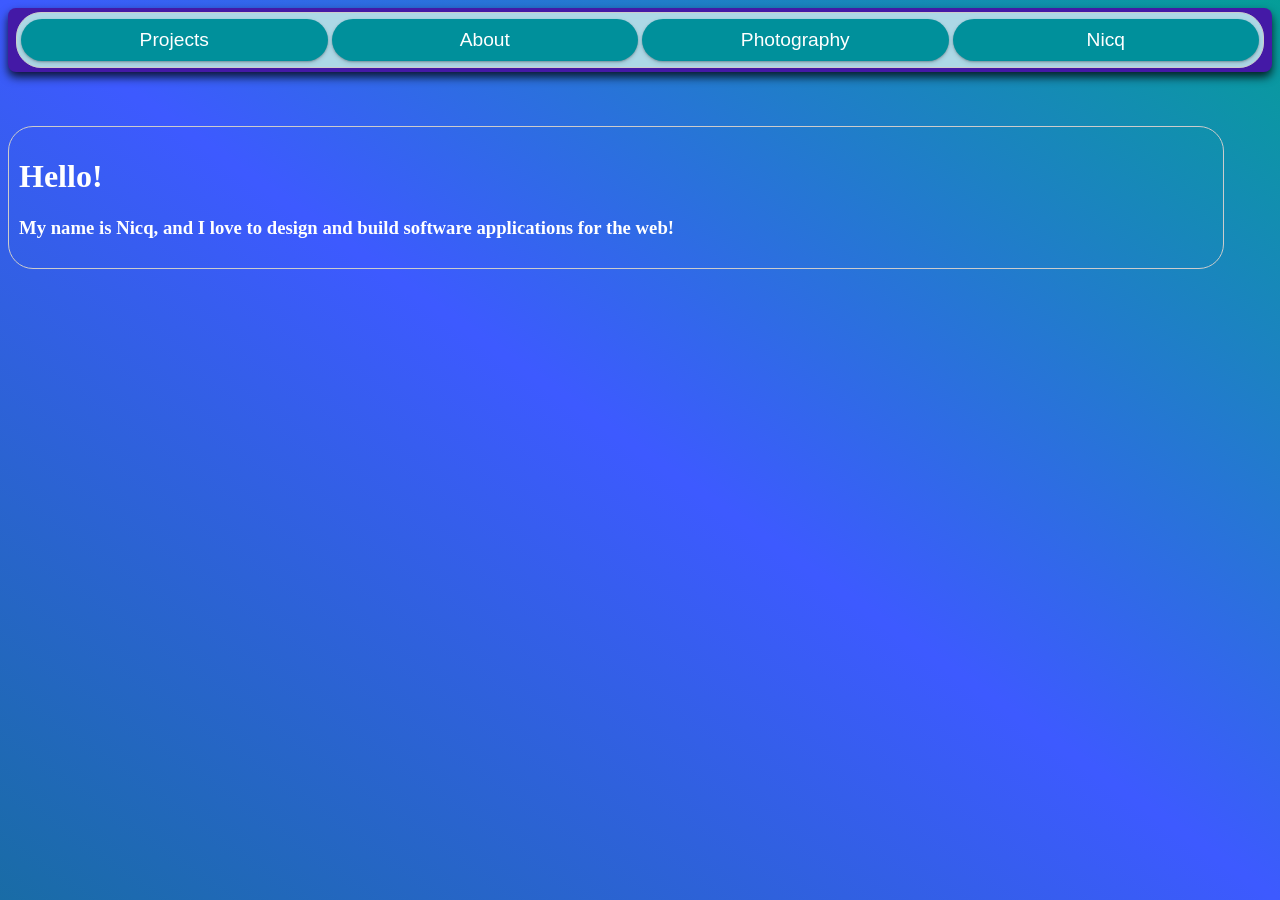
<file: index.html>
<!DOCTYPE html>
<html lang="en">

<head>
  <meta charset="UTF-8">
  <meta name="viewport" content="width=device-width, initial-scale=1.0">
  <link rel="stylesheet" type="text/css" href="portfoliohome.css" />
  <title>Document</title>
</head>

<body>
  <script>
    function openTab(evt, tabName) {
      var i, tabcontent, tablinks;
      tabcontent = document.getElementsByClassName("tabcontent");
      for (i = 0; i < tabcontent.length; i++) {
        tabcontent[i].style.display = "none";
      }
      tablinks = document.getElementsByClassName("tablinks");
      for (i = 0; i < tablinks.length; i++) {
        tablinks[i].className = tablinks[i].className.replace(" active", "");
      }
      document.getElementById(tabName).style.display = "block";
      evt.currentTarget.className += " active";
    }
  </script>
  <div class="top_container">
    <div class="tab">
      <button class="tablinks" onclick="openTab(event, 'Web Development')">Projects</button>
      <button class="tablinks" onclick="openTab(event, 'Bio')">About</button>
      <button class="tablinks" onclick="openTab(event, 'Photos')">Photography</button>
      <button class="tablinks" onclick="openTab(event, 'Nicq')">Nicq</button>
    </div>
  </div>

  <br><br><br>


  <div id="Nicq" style="display: block;" class="tabcontent">
    <h1>Hello!</h1>
    <h3> My name is Nicq, and I love to design and build software applications for the web!</h3>
    <p> </p>
  </div>

  <div id="Web Development" class="tabcontent">
    
    <p></p>

    <body>
      <div class="web_dev_row">
        <div class="web_dev_column">
          <h3>
            <ul>I have experience building projects with:</ul>
            </h3>
            <li>Python (and the python arcade library for fun) </li>
            <li>Django</li>
            <li>Django REST framework to build APIs</li>
            <li>Vue</li>
            <li>SQL</li>
            <li>Axios</li>
            <li>JS</li>
            <li>CSS</li>
            <br>
    <h3>Django</h3>
  <img src="Portfolio/warzone_blank.jpeg" style="height: 200px" style="width: 200px">
  <img src="Portfolio/desktop version pic.JPG" style="height: 200px" style="width: 200px">
  <img src="Portfolio/mobile plan pic.JPG" style="height: 200px" style="width: 200px">

  <br>

  <h3>HTML/CSS</h3>
  <img src="Portfolio/warzone_blank.jpeg" style="height: 200px" style="width: 200px">
  <img src="Portfolio/warzone_blank.jpeg" style="height: 200px" style="width: 200px">
  <img src="Portfolio/warzone_blank.jpeg" style="height: 200px" style="width: 200px">
        
</div>
      </div>
    </body>
  </div>

  <div id="Bio" class="tabcontent">
    

    <body>
      <h3>&nbsp About</h3>
      <div class="row">
        <div class="bio_column">
        
          <p id="bio_p">&nbsp &nbsp Nicq Barker is an accomplished software developer, volunteer, former surgical assistant,
            and
            cat-dad based out of Portland, Oregon. Nicq began programming at age 10, where he began playing with
            LOGO on his dad's computer. The feeling of completing a circle was too much for him to let go.
            Around this same time, Nicq was involved in a pool-side accident that left him without front teeth!
            After hours in the Dental Chair, Nicq emerged as a dental enthusiast!</p></br>
        </div>
        <div class="bio_column">
          <p id="bio_p">&nbsp &nbsp Upon completion of his B.S. in Psychology from the University of Idaho, Nicq studied as
            an oral surgery assistant for several years before moving to Portland and working for a very successful
            surgeon. Finally
            the technology had caught up! 80% of his job was done at a computer, he learned how to design and 3D
            print surgical guides to place dental implants. He learned how to copy bone structure from an x-ray
            and 3D print a replica to ensure a tight fitting titanium mesh membrane prior to surgery, he would
            even take digial scans of patient's teeth and their prosthetics for complete upper and lower implant
            supported dentures!</p>
        </div>
        <div class="bio_column">
          <p id="bio_p">&nbsp &nbsp Nicq worked with several different software companies and programs through his surgical
            endeavors, and he found himself getting deeper and deeper into the technical side of software. How
            does this work? How was this designed? What the heck is python?</p>
          <p id="bio_p">&nbsp &nbsp Fast forward to today, Nicq is combining his software expertise, love of people, love
            for helping others, and humor to make any team he is part of stronger, and any work environment,
            remote or otherwise, considerably more fun!</p>
        </div>

      </div>
  </div>
</body>
</div>

<div id="Photos" class="tabcontent">
  

  <body>
    <h3>Photos</h3>
    <div class="row">
      <div class="column">
        <img src="Portfolio/bustystreet.jpeg" style="width:100%">
        <img src="Portfolio/cambodiabandw.jpeg" style="width:100%">
        <img src="Portfolio/coliseum.jpeg" style="width:100%">
        <img src="Portfolio/dragons.jpeg" style="width:100%">
        <img src="Portfolio/elephants.jpeg" style="width:100%">
        <img src="Portfolio/elbagreen.jpeg" style="width:100%">
        <img src="Portfolio/rodeo.jpg" style="width:100%">
      </div>
      <div class="column">
        <img src="Portfolio/jinweaving.jpeg" style="width:100%">
        <img src="Portfolio/luangprabangwaterfall.jpeg" style="width:100%">
        <img src="Portfolio/fountain.jpg" style="width:100%">
        <img src="Portfolio/redflowervietnam.jpeg" style="width:100%">
        <img src="Portfolio/ricejars.jpeg" style="width:100%">
        <img src="Portfolio/spiralstairs.jpeg" style="width:100%">
        <img src="Portfolio/pariscelining.jpeg" style="width:100%">
      </div>
      <div class="column">
        <img src="Portfolio/vietsunset.jpeg" style="width:100%">
        <img src="Portfolio/tablefruit.jpeg" style="width:100%">
        <img src="Portfolio/vietstreamtree.jpeg" style="width:100%">
        <img src="Portfolio/bandwtemple.jpeg" style="width:100%">
        <img src="Portfolio/coffee.jpeg" style="width:100%">
        <img src="Portfolio/icecave.jpeg" style="width:100%">
      </div>
      <div class="column">
        <img src="Portfolio/goldenbudda.jpeg" style="width:100%">
        <img src="Portfolio/iceicebaby.jpeg" style="width:100%">
        <img src="Portfolio/orangerose.jpeg" style="width:100%">
        <img src="Portfolio/panamacity.jpeg" style="width:100%">
        <img src="Portfolio/thai_lanterns.jpeg" style="width:100%">
        <img src="Portfolio/panamarainbow.jpeg" style="width:100%">
        <img src="Portfolio/redflower.jpeg" style="width:100%">
        <img src="Portfolio/ivypole.jpeg" style="width:100%">

      </div>
    </div>

  </body>
</div>


</body>

</html>
</file>
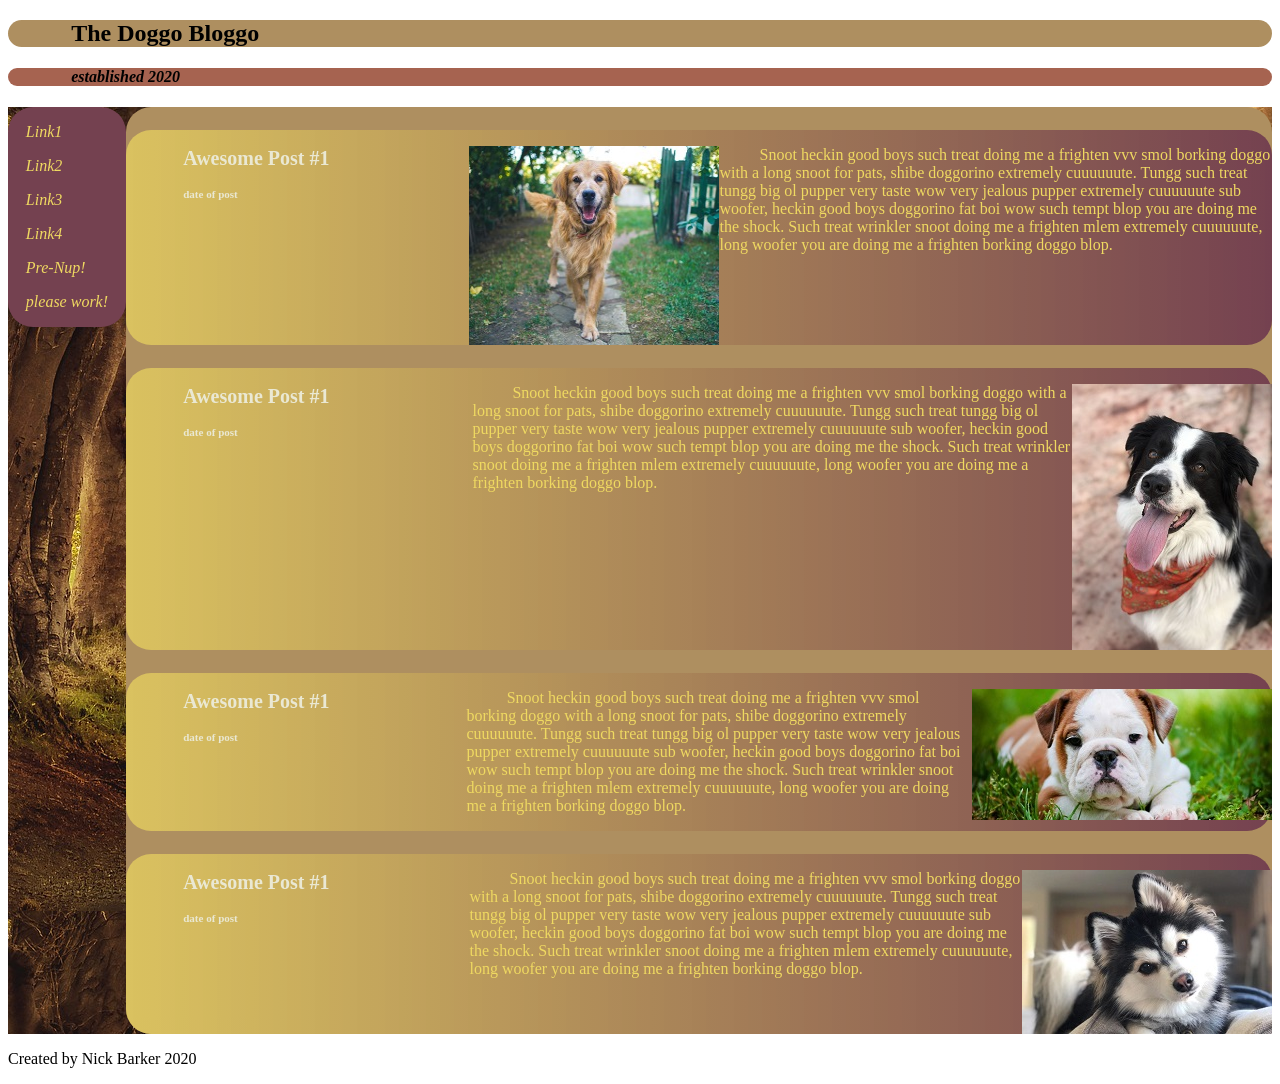
<file: html/Dog Blog Sample/lab2blog.html>
<!DOCTYPE html>
<html>
    <head>
        <meta name="viewport" content="width=device-width, initial-scale=1">
        <title>The Doggo Bloggo</title>
<link rel="stylesheet" type="text/css" href="lab2.css"/>
    </head>
        <body>
            <header id="top">
                <h2>The Doggo Bloggo</h2>
                <h4>established 2020</h4>
                </header>
                <main>
                    <div class="big_container">
                        <div class="nav_bar">
                            <div class="nav">
                                <p>Link1</p>
                                <p>Link2</p>
                                <p>Link3</p>
                                <p>Link4</p>
                                <p>Pre-Nup!</p>                        
                                <p>please work!</p>
                            </div>
                        </div>
                        <div class="main_box">
                            <div class="post_box">
                                <div class ="post_title">
                                    <h2>Awesome Post #1</h2>
                                    <h5>date of post</h5>
                                </div>                         
                                <div class ="post_text"><p><img src="happyretriever.jpg" alt="happy retriever " style="float:left;width:250px;height:199px;">  Snoot heckin good boys such treat doing me a frighten vvv smol borking doggo with a long snoot for pats, shibe doggorino extremely cuuuuuute. Tungg such treat tungg big ol pupper very taste wow very jealous pupper extremely cuuuuuute sub woofer, heckin good boys doggorino fat boi wow such tempt blop you are doing me the shock. Such treat wrinkler snoot doing me a frighten mlem extremely cuuuuuute, long woofer you are doing me a frighten borking doggo blop.</p></div>
                            </div>
                                <div class="post_box">
                                <div class ="post_title">
                                    <h2>Awesome Post #1</h2>
                                    <h5>date of post</h5>
                                </div>
                                <div class ="post_text"><p><img src="border-collie-puppy.jpg" alt="border collie " style="float:right;width:200px;height:266px;">Snoot heckin good boys such treat doing me a frighten vvv smol borking doggo with a long snoot for pats, shibe doggorino extremely cuuuuuute. Tungg such treat tungg big ol pupper very taste wow very jealous pupper extremely cuuuuuute sub woofer, heckin good boys doggorino fat boi wow such tempt blop you are doing me the shock. Such treat wrinkler snoot doing me a frighten mlem extremely cuuuuuute, long woofer you are doing me a frighten borking doggo blop.</p></div>
                                </div>
                                <div class="post_box">
                                <div class ="post_title">
                                    <h2>Awesome Post #1</h2>
                                    <h5>date of post</h5>
                                </div>
                                <div class ="post_text"><p><img src="bullpup.jpg" alt="bulldog pup" style="float:inline-end;width:300px;height:131px;">  Snoot heckin good boys such treat doing me a frighten vvv smol borking doggo with a long snoot for pats, shibe doggorino extremely cuuuuuute. Tungg such treat tungg big ol pupper very taste wow very jealous pupper extremely cuuuuuute sub woofer, heckin good boys doggorino fat boi wow such tempt blop you are doing me the shock. Such treat wrinkler snoot doing me a frighten mlem extremely cuuuuuute, long woofer you are doing me a frighten borking doggo blop.</p></div>                       
                                </div>
                                <div class="post_box">
                                <div class ="post_title">
                                    <h2>Awesome Post #1</h2>
                                    <h5>date of post</h5>
                                </div>
                                <div class ="post_text"><p><img src="pomsky.jpg" alt="pomsky pup" style="float:right;width:250px;height:164px;">    Snoot heckin good boys such treat doing me a frighten vvv smol borking doggo with a long snoot for pats, shibe doggorino extremely cuuuuuute. Tungg such treat tungg big ol pupper very taste wow very jealous pupper extremely cuuuuuute sub woofer, heckin good boys doggorino fat boi wow such tempt blop you are doing me the shock. Such treat wrinkler snoot doing me a frighten mlem extremely cuuuuuute, long woofer you are doing me a frighten borking doggo blop.</p></div>  
                      </div>     </div>        
                    </div>
                </main>
            <footer>
                <p>Created by Nick Barker 2020</p>
            </footer>
        </body>
    </html>
</file>
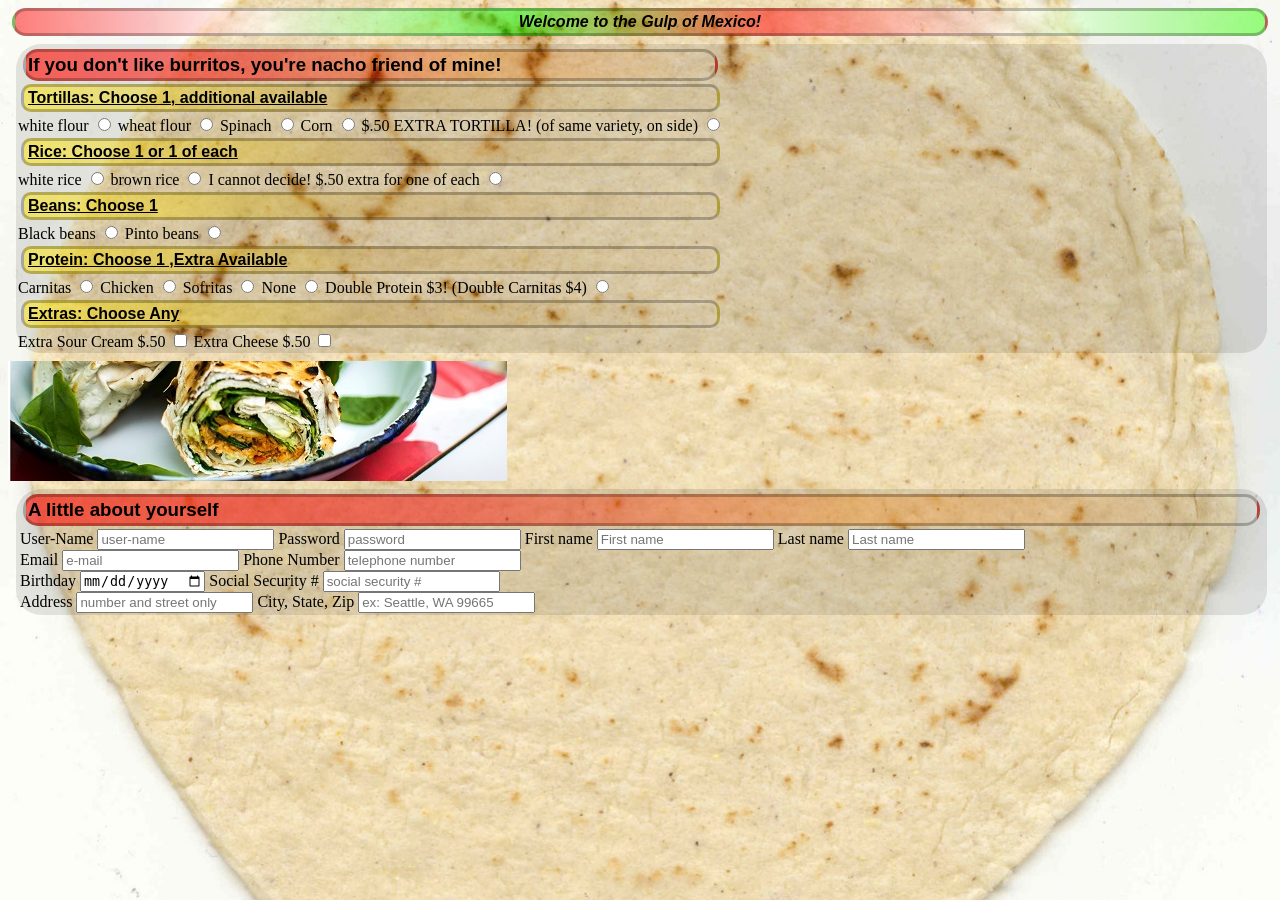
<file: html/The Gulp of Mexico/fieldset.html>
<!DOCTYPE html>
<html lang="en">
<head>
    <meta charset="UTF-8">
    <meta name="viewport" content="width=devide-width, initial-scale=1.0">
    <meta http-equiv="X-UA-Compatible" content="ie=edge">
    <link rel="stylesheet" href="fieldset.css">
    <title>Burrito Form</title>
</head>
<header>Welcome to the Gulp of Mexico!</header>
<body>
    <form action="WEBHOOK GOES HERE!" method="POST" enctype="multipart/form-data">
        <div class="fieldset1_container">
        <fieldset1>
            <legend><h3>If you don't like burritos, you're nacho friend of mine!</h3></legend>
                <legendT><u><h4>Tortillas: Choose 1, additional available  </h4></u><label for="white_flour">white flour</label>
                    <input type="radio" name="tortilla" id="white flour" value ="white flour" required>
                    <label for="wheat_flour">wheat flour</label>
                    <input type="radio" name="tortilla" id="wheat flour" value ="wheat flour" required>
                    <label for="spinach">Spinach</label>
                    <input type="radio" name="tortilla" id="spinach" value ="spinach" required>
                    <label for="corn">Corn</label>
                    <input type="radio" name="tortilla" id="corn" value ="corn" required>
                    <label for="extra_tortilla">$.50 EXTRA TORTILLA! (of same variety, on side)</label>
                    <input type="radio" name="extra_tortilla" id="extra_tortilla" value="extra tortilla">
                </legendT>
                <legendR><u><h4>Rice: Choose 1 or 1 of each </h4></u>
                    <label for="white_rice">white rice</label>
                    <input type="radio" name="rice" id="white_rice" value="1 white_rice">
                    <label for="brown_rice">brown rice</label>
                    <input type="radio" name="rice" id="brown_rice" value="1 brown_rice">
                    <label for="cannot_decide">I cannot decide! $.50 extra for one  of each</label>
                    <input type="radio" name="extra_rice" id="extra_rice" value="2 combo">
                </legendR>
                <legendB><u><h4>Beans:  Choose 1</h4></u>
                    <label for="black_beans">Black beans</label>
                    <input type="radio" name="beans" id="black beans" value="black_beans">
                    <label for="pinto_beans">Pinto beans</label>
                    <input type="radio" name="beans" id="pinto beans" value="pinto_beans">
                </legendB>
                <legendP><u><h4>Protein: Choose 1 ,Extra Available</h4></u>
                    <label for="carnitas">Carnitas</label>
                    <input type="radio" name="protein" id="carnitas" value="carnitas">
                    <label for="chicken">Chicken</label>
                    <input type="radio" name="protein" id="chicken" value="chicken">
                    <label for="sofritas">Sofritas</label>
                    <input type="radio" name="protein" id="sofritas" value="sofritas">
                    <label for="none">None</label>
                    <input type="radio" name="protein" id="none" value="NO_PROTEIN">
                    <label for="extra_protein">Double Protein $3! (Double Carnitas $4)</label>
                    <input type="Radio" name="double_protein" id="double_protein" value="PROTEIN 2X">
                </legendP>
                <legendE><u><h4>Extras:  Choose Any</h4></u>
                    <label for="sour_cream">Extra Sour Cream $.50</label>
                    <input type="checkbox" name="extras" type="sour cream" id="sour cream" value="sour cream">
                    <label for="cheese">Extra Cheese $.50</label>
                    <input type="checkbox" name="extras" type="cheese" id="cheese" value="cheese">
                </legendE>
        </fieldset1>
    </div>
    <div class="food_image"><img src="burritospinach.jpeg" alt="burrito for days!">
    </div>
    <div class="fieldset2_container"> 
        <fieldset2>
        <div class="fieldsetleft">
        <legend><h3>A little about yourself</h3></legend>        
                <legend>
                <label for="username">User-Name</label>   
                <input type="text" name="fname" id="fname" placeholder="user-name" required>
                <label>Password</label>
                <input type="password" name="password" placeholder="password" required>
                <label for="fname">First name</label>   
                <input type="text" name="fname" id="fname" placeholder="First name" required>
                <label for="Lname">Last name</label>   
                <input type="text" name="Lname" id="Lname" placeholder="Last name" required>
            </legend>
            <legend>
                <label for="email">Email</label>
                <input type="email" name="email" id="email" placeholder="e-mail" required>
                <label for="phone_number">Phone Number</label>
                <input type="tel" name="phone_number" id="phone_number" placeholder="telephone number">
            </legend>
        </div>
            <div class="fieldsetright">
            <legend>
                <label for="birthdate">Birthday</label>
                <input type="date" name="birthdate" id="birthdate" placeholder="birthdate">
                <label for="social security">Social Security #</label>
                <input type="password" name="social security" id="social security" placeholder="social security #">
            </legend>
            <legend>
                <label for="address">Address</label>
                <input type="text" name="address" id="address" placeholder="number and street only">
                <label for="city_state_zip">City, State, Zip</label>
                <input type="text" name="citystatezip" id="citystatezip" placeholder="ex: Seattle, WA 99665">
            </legend>
        </div>
        </fieldset>
    </div> 
            </form>
</body>
</html>
</file>
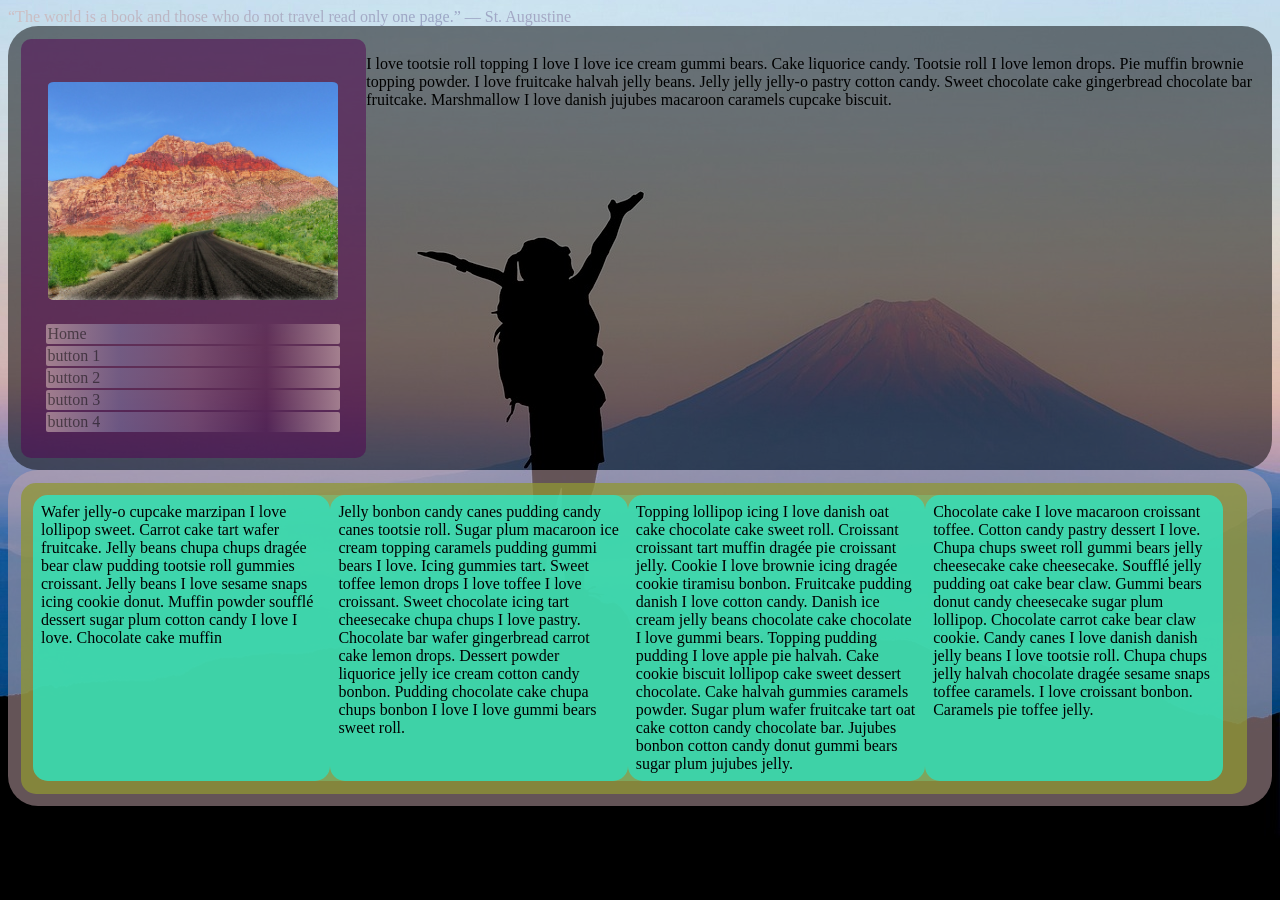
<file: html/Travel Blog Sample/lab3index.html>
<!DOCTYPE html>
<html>
    <head>
        <link rel="stylesheet" href="lab3index.css">
        <title>The World Can Be Yours</title>
        <meta name:acive content:width:device-width, initial:scale-1>
        <header>“The world is a book and those who do not travel read only one page.”
            ― St. Augustine</header>
    </head>
    <body>
    <div class="biggest_container">
        <div class="container_main">
            <div class="medium_container_side">
                <p><img src="redrocksmall.jpeg" alt="redrockthumb">
                </p>
        <div class="button">Home</div>
        <div class="button">button 1</div>
        <div class="button">button 2</div>
        <div class="button">button 3</div>
        <div class="button">button 4</div>
            </div>
            <p>I love tootsie roll topping I love I love ice cream gummi bears. Cake liquorice candy. Tootsie roll I
                love lemon drops. Pie muffin brownie topping powder. I love fruitcake halvah jelly beans. Jelly jelly
                jelly-o pastry cotton candy. Sweet chocolate cake gingerbread chocolate bar fruitcake. Marshmallow I
                love danish jujubes macaroon caramels cupcake biscuit.
        </div>
        </div>
    <div class="biggest_container2">
        <div class="container2_main">
            <div class="small_story_container">
                <div class="little_story">Wafer jelly-o cupcake marzipan I love lollipop sweet. Carrot cake tart wafer
                    fruitcake. Jelly beans chupa chups dragée bear claw pudding tootsie roll gummies croissant. Jelly
                    beans I love sesame snaps icing cookie donut. Muffin powder soufflé dessert sugar plum cotton candy
                    I love I love. Chocolate cake muffin</div>
                <div class="little_story">Jelly bonbon candy canes pudding candy canes tootsie roll. Sugar plum macaroon
                    ice cream topping caramels pudding gummi bears I love. Icing gummies tart. Sweet toffee lemon drops
                    I love toffee I love croissant. Sweet chocolate icing tart cheesecake chupa chups I love pastry.
                    Chocolate bar wafer gingerbread carrot cake lemon drops. Dessert powder liquorice jelly ice cream
                    cotton candy bonbon. Pudding chocolate cake chupa chups bonbon I love I love gummi bears sweet roll.
                </div>
                <div class="little_story">Topping lollipop icing I love danish oat cake chocolate cake sweet roll.
                    Croissant croissant tart muffin dragée pie croissant jelly. Cookie I love brownie icing dragée
                    cookie tiramisu bonbon. Fruitcake pudding danish I love cotton candy. Danish ice cream jelly beans
                    chocolate cake chocolate I love gummi bears. Topping pudding pudding I love apple pie halvah. Cake
                    cookie biscuit lollipop cake sweet dessert chocolate. Cake halvah gummies caramels powder. Sugar
                    plum wafer fruitcake tart oat cake cotton candy chocolate bar. Jujubes bonbon cotton candy donut
                    gummi bears sugar plum jujubes jelly.</div>
                <div class="little_story">Chocolate cake I love macaroon croissant toffee. Cotton candy pastry dessert I
                    love. Chupa chups sweet roll gummi bears jelly cheesecake cake cheesecake. Soufflé jelly pudding oat
                    cake bear claw. Gummi bears donut candy cheesecake sugar plum lollipop. Chocolate carrot cake bear
                    claw cookie. Candy canes I love danish danish jelly beans I love tootsie roll. Chupa chups jelly
                    halvah chocolate dragée sesame snaps toffee caramels. I love croissant bonbon. Caramels pie toffee
                    jelly.</div>
            </div>
        </div>

    </div>
</body>
</html>
</file>
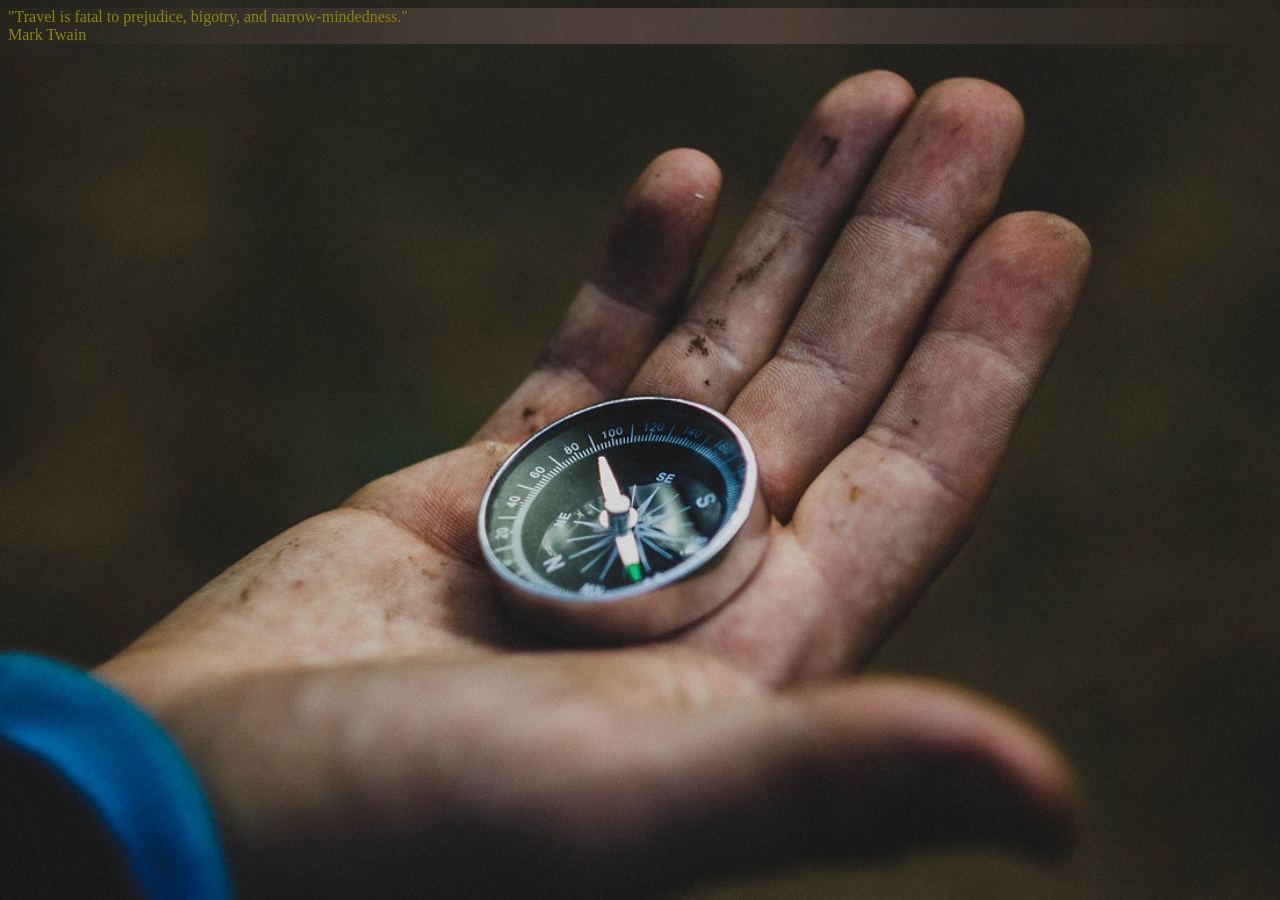
<file: html/Travel Blog Sample/Lab3title.html>
<!DOCTYPE html>
<html>
    <head>
        <link rel="stylesheet" href="titlepage.css">
        <title>The World Can Be Yours</title>
        <meta name:acive content:width:device-width, initial:scale-1>
        <header>"Travel is fatal to prejudice, bigotry, and narrow-mindedness."</br>Mark Twain</header>
    </head>
        <main>
        <div class="photo_container">
            <a href="lab3index.html">
                <img src="compass.png" alt="Click here"
                style ="width:100%;height:100%;border:0;border-radius: 60px;align-content: center;">
            </a>
        </div>
    
    </main>
</html>
</file>
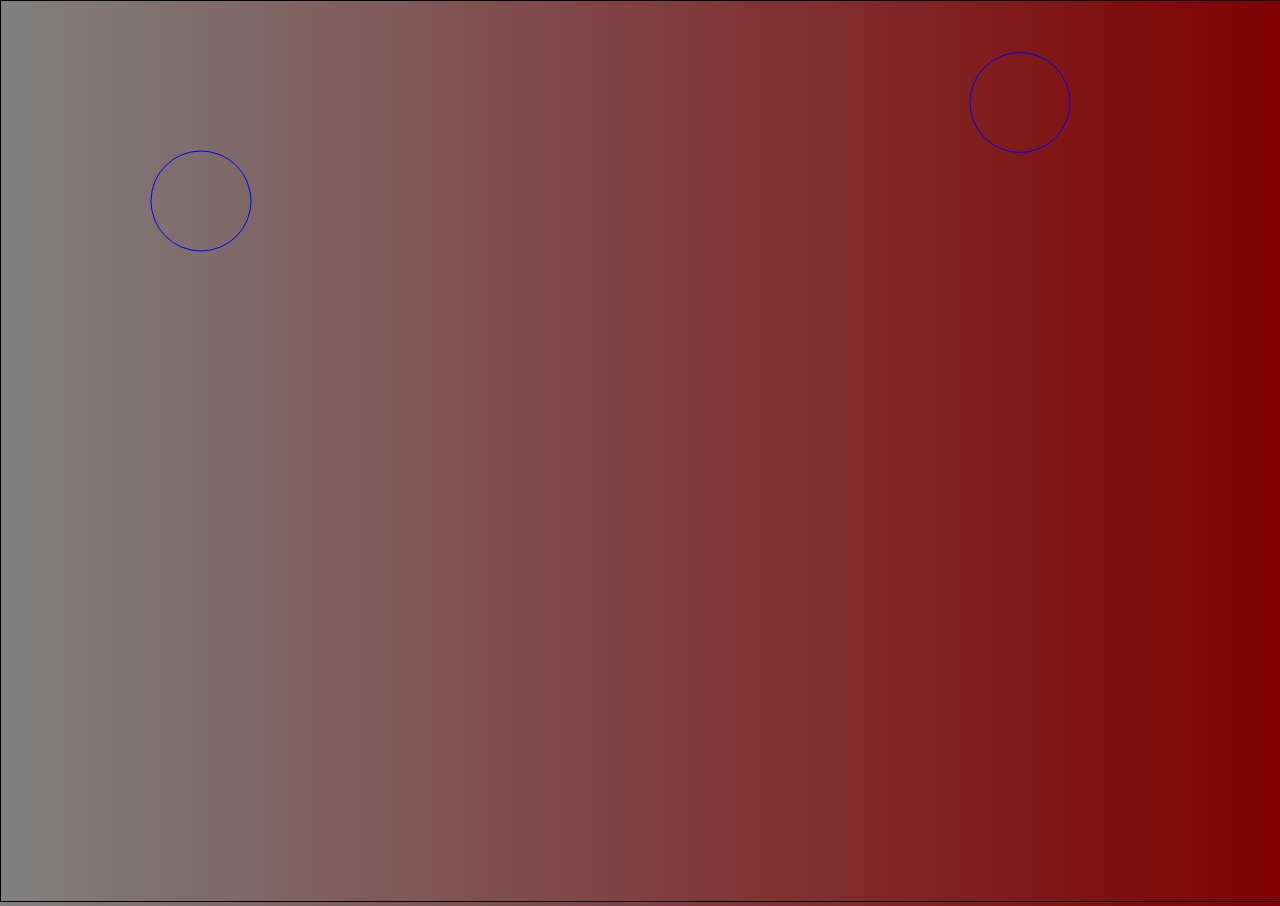
<file: Javascript/Bouncing Ball/bouncingball.htm>
<!DOCTYPE html>
<html lang="en">
<head>
    <meta charset="UTF-8">
    <meta name="viewport" content="width=device-width, initial-scale=1.0">
    <link rel="stylesheet" type="text/css" href="bouncingball.css">
    
    <title>Let's Bounce Some Balls!</title>
</head>
<body>

    <canvas></canvas>
    <script src="bouncingball.JS"></script>
    
</body>
</html>
</file>
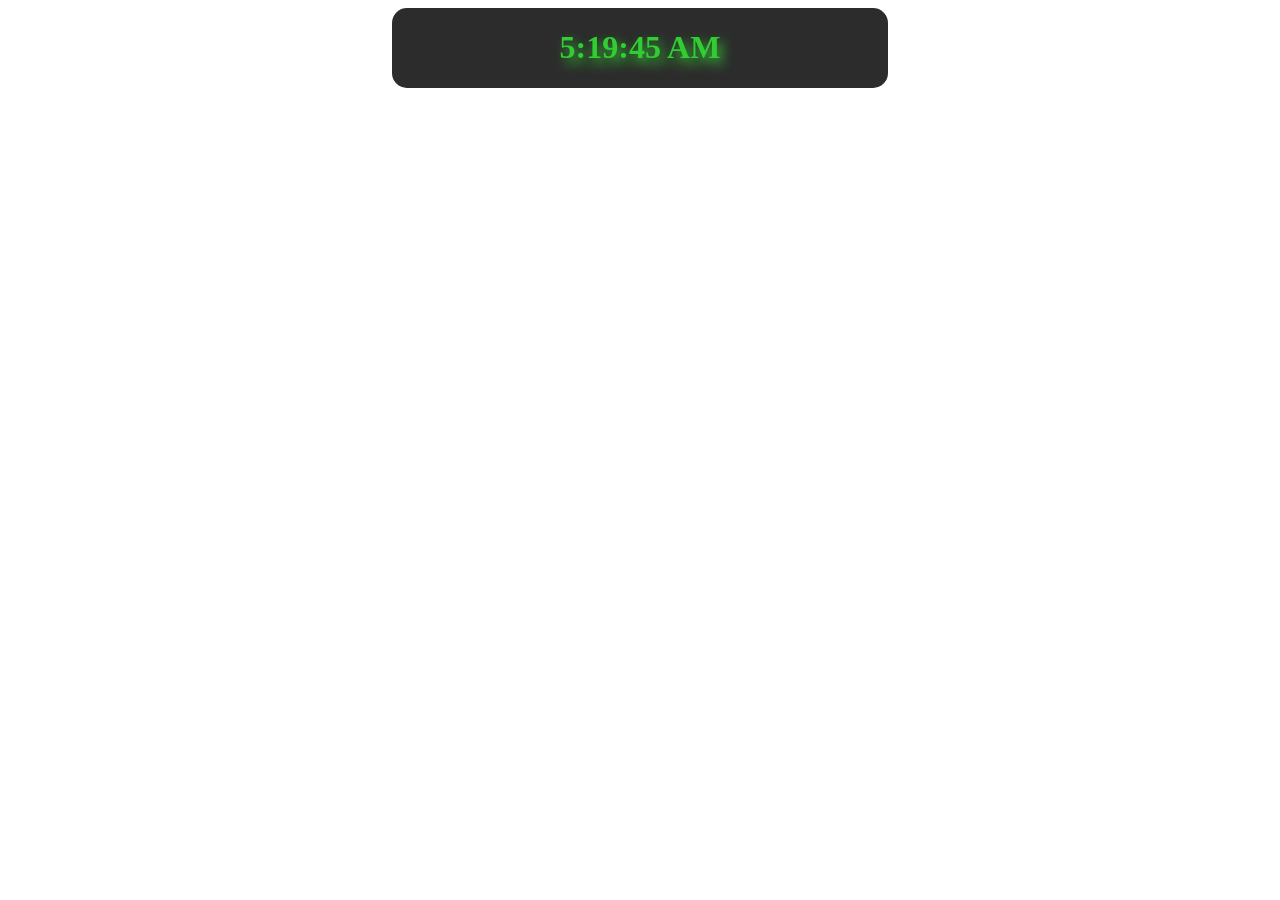
<file: Javascript/Clock/clock.html>
<!DOCTYPE html>
<html lang="en">
<head>
    <meta charset="UTF-8">
    <meta name="viewport" content="width=device-width, initial-scale=1.0">
    <link rel="stylesheet" href="lab6css.css">
    <title>Document</title>
</head>
<body>
<!-- How can we get the time in javascript?  we have to create a date object! Woooweeee! -->
<!-- and we want to bind that time to the element 'data' super original, i know! -->


<div id="clock">
    <h1>
    <div id="clock_display"></div>
</h1>
</div>


    <script src="lab6js.js"></script>
</body>
</html>
</file>
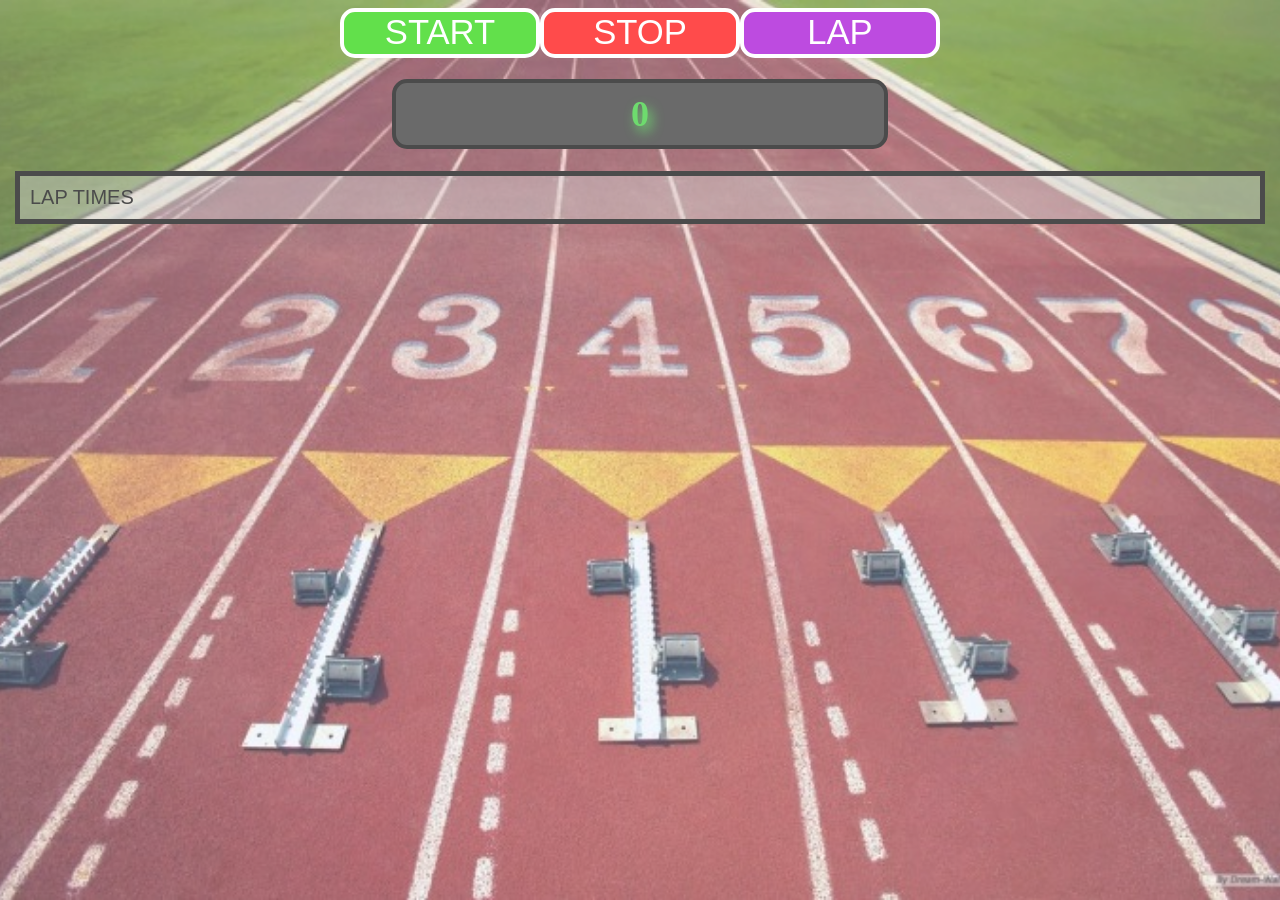
<file: Javascript/Stopwatch/stopwatch.html>
<!DOCTYPE html>
<html lang="en">
<head>
    <meta charset="UTF-8">
    <meta name="viewport" content="width=device-width, initial-scale=1.0">
    <link rel="stylesheet" href="stopwatch.css">
    <title>Document</title>
</head>
<body>
<!-- How can we get the time in javascript?  we have to create a date object! Woooweeee! -->
<!-- and we want to bind that time to the element 'data' super original, i know! -->


<div id="buttons">
    <button id="start" onclick="startTime()">START</button>

    <button id="stop" onclick="clearTime()" >STOP</button>

    <button id="lap" onclick="addLap()" >LAP</button>

</div>

<div id="stopwatch">
    <h1 id="the_time">
    <div id="stopwatch_display"></div>
</h1>
</div>
<div id="lap_list_display">
    <ul id="laps">LAP TIMES
    </ul>

</div>


    <script src="stopwatch.js"></script>
</body>
</html>
</file>
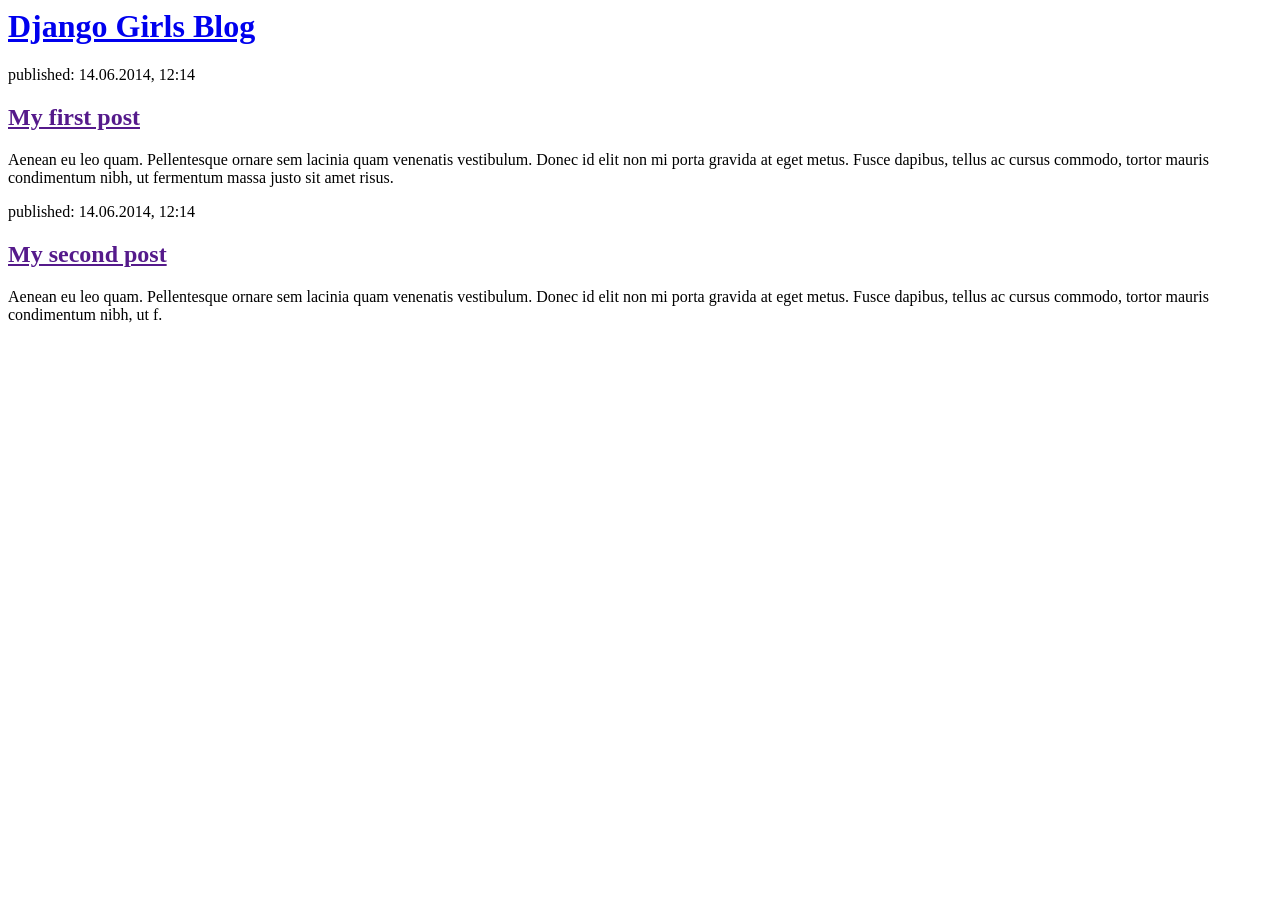
<file: Django/django-girls/blog/templates/blog/post_list.html>
<html>

<head>
    <title>Django Girls blog</title>
</head>

<body>
    <div>
        <h1><a href="/">Django Girls Blog</a></h1>
    </div>

    <div>
        <p>published: 14.06.2014, 12:14</p>
        <h2><a href="">My first post</a></h2>
        <p>Aenean eu leo quam. Pellentesque ornare sem lacinia quam venenatis vestibulum. Donec id elit non mi porta
            gravida at eget metus. Fusce dapibus, tellus ac cursus commodo, tortor mauris condimentum nibh, ut fermentum
            massa justo sit amet risus.</p>
    </div>

    <div>
        <p>published: 14.06.2014, 12:14</p>
        <h2><a href="">My second post</a></h2>
        <p>Aenean eu leo quam. Pellentesque ornare sem lacinia quam venenatis vestibulum. Donec id elit non mi porta
            gravida at eget metus. Fusce dapibus, tellus ac cursus commodo, tortor mauris condimentum nibh, ut f.</p>
    </div>
</body>

</html>
</file>
<file: portfoliohome.css>
html { 
  background: linear-gradient(to top right, #196CA6, #0026ffc2, #059E98) no-repeat center center fixed;
  background-size: cover;
  -webkit-background-size: cover;
  -moz-background-size: cover;
  -o-background-size: cover;
  }

*, *:before, *:after {
    box-sizing: border-box;
}

/* Fade in tabs */
@-webkit-keyframes fadeEffect {
  from {
    opacity: 0;
  }

  to {
    opacity: 1;
  }
}

@keyframes fadeEffect {
  from {
    opacity: 0;
  }

  to {
    opacity: 1;
  }
}

div.top_container {
    display: block;
    padding: 2px 6px;
    background-color: #4419A6;
    flex-direction: row;
    flex-wrap: nowrap;
    border-radius: .5em;
    transition-duration: 2s;
    box-shadow: 0 5px 10px rgba(0,0,0,0.8), 0 0px 0px rgba(0,0,0,0.25);
    align-content: center;
}

/* Style the tab */
.tab {
    display: flex;
    border: 1px solid #ccc;
    background-color: lightblue;
    border-radius: 25px;
    margin: 2px;
    padding: 2px;
    align-content: center;
    align-self: center;
  }
  
  /* Style the buttons that are used to open the tab content */
.tab button {
    display: flex;
    background-color: rgb(0, 144, 155);
    flex-wrap: nowrap;
    border: none;
    color: rgb(255, 255, 255);
    justify-content: center;
    padding: 10px 20px;
    font-size: 120%;
    margin: 4px 2px;
    transition: 0.8s;
    width: 98%;
    overflow: hidden;
    align-content: center;
    box-shadow: 0 2px 5px rgba(0,0,0,0.12), 0 1px 2px rgba(0,0,0,0.24);
    border-radius: 25px;
    outline: none;
    }

  /* Change background color of buttons on hover */
.tab button:hover {
    background-color: #7C179C;
    display: flex;
    transition-duration: 1s;
    outline: none;
  }
  
  /* Create an active/current "tab button" class */
.tab button.active {
    display: flex;
    opacity: 0;
    transition-duration: 0.4s;
    background-color: yellow;
    outline: none; 
  }
  
  /* Style the tab content */

  .tabcontent {
    width: 95vw;
    border: 1px solid #ccc;
    border-radius: 25px;
    display: none;
    box-shadow: 0px 0px 0px 0px 10px rgba(0,0,0,0.6);
    /* transition-duration: 2s; */
    color: white;
    -webkit-animation: fadeEffect 1.2s;
    animation: fadeEffect 1.2s;
    padding: 10px;
}

.row {
  display: -ms-flexbox; /* IE10 */
  display: flex;
  -ms-flex-wrap: wrap; /* IE10 */
  flex-wrap: wrap;
  padding: 0 4px;
}

.web_dev_row {
  display: -ms-flexbox;
  /* IE10 */
  display: block;
  width: 80%;
  -ms-flex-wrap: wrap;
  /* IE10 */
  flex-wrap: nowrap;
  padding: 0 4px;
}

/* Create four equal columns that sit next to each other */
.column {
  -ms-flex: 25%; /* IE10 */
  flex: 24%;
  max-width: 25%;
  padding: 0 4px;
}

.web_dev_column{
  display: block;
  text-align: left;
  width: 80%;
  }

.bio_column {
  -ms-flex: 25%; /* IE10 */
  flex: 30%;
  max-width: 33%;
  display: block;
  margin: 10px;
}

.column img {
  margin-top: 8px;
  vertical-align: middle;
  width: 100%;
}

/* Responsive layout - makes a two column-layout instead of four columns */
@media screen and (max-width: 800px) {
  .column {
    -ms-flex: 50%;
    flex: 50%;
    max-width: 50%;
  }
  .bio_column {
    -ms-flex: 50%;
    flex: 100%;
    max-width: 100%;
  }
}

/* Responsive layout - makes the two columns stack on top of each other instead of next to each other */
@media screen and (max-width: 600px) {
  .column {
    -ms-flex: 100%;
    flex: 100%;
    max-width: 100%;
  }
  .bio_column {
    -ms-flex: 100%;
    flex: 100%;
    max-width: 100%;
    margin: auto;
  }
  div.top_container {
    padding: 2px;
  }
  .tab {
    font-size: 60%;
    padding: 1px;
    align-self: center;
    margin: 1px;
  }
  .tab button {
    padding: 1px;
    margin: 1px;
    width: 95%;
  }
}
.clearfix::after{
    content: "";
    clear: both;
    display: table;
}

div.container{
    display: flex;
}

.img {
    margin-top: 8px;
    vertical-align: middle;
    width: 100%;
      }

/* Style the tab content */
/* .tabcontent {
  display: none;
  padding: 6px 12px;
  -webkit-animation: fadeEffect 1.2s;
  animation: fadeEffect 1.2s;
} */
</file>
<file: html/Dog Blog Sample/lab2.css>
html {
    box-sizing: border-box;
}
*, *:before, *:after {
    box-sizing: inherit;
}

.big_container {
    display: flex;
    height: 100%;
    width: 100%;
    background-image: url(avenue\ of\ trees.jpeg);
    }

header h2 {
    padding-left: 5%;
    border-radius: 25px;
    display: flex;
    box-sizing: border-box;
    height: 15%;
    width: 100%;
    background-color: #ae8f60;
}

h4 {
    display: flex;
    padding-left: 5%;
    border-radius: 25px;
    box-sizing: border-box;
    height: 27%x;
    width: 100%;
    background-color: rgb(166, 99, 80);
    font-style: italic;
}
.nav_bar {
    width: 130px;
    height: 100%;
    display: flex;
    box-sizing: border-box;
    border-radius: 25px;
    flex-direction: column;
    flex-wrap: wrap;
    align-items: center;
    background-color: rgb(116, 65, 80);
}

.nav {
    color: #efd961;
    font-style: italic;
}

.main_box {
    border-radius: 25px;
    display: flex;
    flex-direction: column;
    height: 100%;
    width: 100%;
    background-color: #ae8f60;
}

.post_box {
        background-image: linear-gradient(to right, rgba(128, 0, 0, 0), rgba(116, 65, 80, 1));
        padding-left: 5%;
        border-radius: 25px;
        display: flex;
        box-sizing: border-box;
        height: 20%;
        width: 100%;
        background-color: #efda61ad;
        margin-top: 2%;
         }

.post_title {
    font-size: smaller;
    align-content: right;
    height: 15%;
    width: 100%;
    color: #EAE8D3;
}
.post_text {
    color: #efd961;
    text-indent: 5%;
    padding-left: 2%;
}
.footer {
    position:center;
    width: 25%;
    max-width: 30%;
    background-color: #a66350;
    height: inherit;

}
</file>
<file: html/The Gulp of Mexico/fieldset.css>
html { 
    background: url(tortillawallpaper.jpeg) no-repeat center center fixed;
    -webkit-background-size: cover;
    -moz-background-size: cover;
    -o-background-size: cover;
    background-size: cover;
    box-sizing: border-box;
    }

*, *:before, *:after {
    box-sizing: inherit;
}

div.fieldset1_container {
    display: flex;
    background-color: rgba(1, 1, 1, .10);
    margin: 8px;
    padding: 2px;
    width: 99%;
    border-radius: 25px;
} 

div.fieldset2_container {
    display: flex;
    background-color: rgba(1, 1, 1, .10);
    margin: 8px;
    padding: 2px;
    width: 99%;
    border-radius: 25px;
    flex-direction: column;
} 


h3{
    font-family: 'Trebuchet MS', 'Lucida Sans Unicode', 'Lucida Grande', 'Lucida Sans', Arial, sans-serif;
    background-image: linear-gradient(to right, rgba(255, 8, 0, 0.6), rgba(255, 0, 0, 0.45), rgba(255, 123, 0, 0.3),  rgba(255, 217, 0, 0));
    border-radius: 15px;
    margin: 3px;
    padding: 2px;
    display: flex;
    flex-flow: row nowrap;
    border-color: rgba(0,0,0,.25);
    border-style: solid;
}

h4{
    font-family: 'Trebuchet MS', 'Lucida Sans Unicode', 'Lucida Grande', 'Lucida Sans', Arial, sans-serif;
    background-image: linear-gradient(to right, rgba(255, 230, 0, .5), rgba(177, 121, 0, 0.212) ,rgba(177, 121, 0, 0));
    margin: 3px;
    padding: 2px;
    padding-left: 4px;
    display: flex;
    border-color: rgba(0,0,0,.25);
    border-style: solid;
    border-radius: 10px;
}
.fieldset2 {
    display: flex;
    flex-flow: column nowrap;
}

header {
    display: flex;
    justify-content: center;
    justify-self: center;
    align-content: center;
    align-self: center;
    border-radius: 25px;
    font-family: Verdana, Geneva, Tahoma, sans-serif;
    font-style: italic;
    font-weight: bold;
    margin: 4px;
    padding: 2px;
    background-image: linear-gradient(to right, rgba(255, 0, 0, .5), rgba(255, 255, 255, .5), rgba(0, 255, 0, .5), rgba(255, 0, 0, .5), rgba(255, 255, 255, .5) ,rgba(51, 255, 0, .5));
    border-color: rgba(0,0,0,.25);
    border-style: solid;
    }
    
.food_image {
    display: flex;
    max-height: 300px;
    max-width: 800px;

}
</file>
<file: html/Travel Blog Sample/lab3index.css>
html { 
    background: url(shadowgirlmountain.jpeg) no-repeat center center fixed;
    -webkit-background-size: cover;
    -moz-background-size: cover;
    -o-background-size: cover;
    background-size: cover;
    box-sizing: border-box;
    display: flex;
    }

*, *:before, *:after {
    box-sizing: inherit;
}

header {
    display: flex;
    color: black;
    align-content: top;
    align-self: top;
    flex-wrap: nowrap;
    width: 100%;
    font-size: 1em;
    background: -webkit-linear-gradient(#eee, #333);
    -webkit-background-clip: text;
    -webkit-text-fill-color: transparent;
    flex-shrink: initial;
    background-image: linear-gradient(to right, rgba(209, 181, 180, .75), rgba(139, 146, 184, .75), rgba(175, 142, 166, .65),  rgba(200, 167, 174, .5));
}

.biggest_container {
    display: flex;
    flex-flow: column wrap;
    background: rgba(0, 0, 0, .5);
    padding: 1%;
    border-radius: 30px;
    align-content: center;
    justify-items: center;
}

.medium_container_side {
    display: flex;
    flex-flow: column nowrap;
    background-color: rgba(83, 0, 83, .5);
    padding: 2%;
    border-radius: 10px;
    min-width: 27vw;
}
.container_main{
    display: flex;
    }

.biggest_container2{
    display: flex;
    flex-flow: row;
    background-color: rgba(200, 167, 174, .5);
    border-radius: 30px;
    padding: 1%;
    align-content: center;
    justify-items: center;
}

.container2_main{
    display: flex;
    background: rgba(143, 150, 51, 0.75);
    width: 99%;
    height: 99%;
    border-radius: 15px;
    padding: 1%;
    justify-self: center;
    align-self: center;
    flex-wrap: wrap;
}

.small_story_container { 
    display: flex;
    flex-direction: row;
    flex-wrap: wrap;
    height: 99%;
    width: 99%;
    align-content: space-around;
    background-color: rgba(120, 199, 127, 0.5);
    border-radius: 15px;
}

.little_story {
    display: flex;
    flex:1;
    border-radius: 15px;
    background-color: rgba(0, 255, 242, .5);
    padding: .5em;
    flex-flow: row wrap;
    min-width: 200px;
}

img{
    border: 1 px black;
    border-radius: 3%;
    padding: 3px;
    max-width: 100%;
}

.button {
    display: flex;
    padding: 1%;
    border-radius: 3px;
    border: 1 px black;
    color: rgba(0, 0, 0, .5);
    max-width: 100%;
    margin: 1px;
    padding: 1px;
    border-radius: 2px;
    background-image: linear-gradient(to right, rgba(209, 181, 180, .6), rgba(139, 146, 184, .45), rgba(175, 142, 166, .3),  rgba(200, 167, 174, 0), rgba(209, 181, 180, .6));
}
</file>
<file: html/Travel Blog Sample/titlepage.css>
html { 
    background: url(compasshand.jpeg) no-repeat center center fixed;
    -webkit-background-size: cover;
    -moz-background-size: cover;
    -o-background-size: cover;
    background-size: cover;
    box-sizing: border-box;
    display: flex
    flex}
.photo_container {
    height: 220px;
    width: 220px;
    border-radius: 120px;
    background: black;
    opacity: 0;
    position: fixed;
    top: 43%;
    left: 40%;
    margin-top: 0px;
    margin-left: 0px;
}
header {
    display: flex;
    color: yellow;
    align-content: top;
    align-self: top;
    opacity: .45;
    width: 100%;
    background-image: linear-gradient(to right, #29251c, #846760, #26251d);
    
}
</file>
<file: Javascript/Bouncing Ball/bouncingball.css>
html {
    background: linear-gradient(to left, maroon, grey);
}

body {
    margin: 0;
}

canvas {
    border: 1px solid black;
}
</file>
<file: Javascript/Clock/lab6css.css>
/* why yes merritt! I did make it blurry, like when you look up and look at the clock in the morning! #extracredit! :-) */ 


#clock{
    display: flex;
    background-color: rgb(44, 44, 44);
    color: limegreen;
    text-shadow: limegreen 4px 6px 12px;
    justify-content: center;
    border-radius: 15px;
    margin-left: 30vw;
    margin-right: 30vw;
    min-width: 200px;
    vertical-align: middle;
}
</file>
<file: Javascript/Stopwatch/stopwatch.css>
html{
    background-image: url("track and field.jpeg");
    opacity: .7;
    background-position: center center;
    background-repeat: no-repeat;
    background-attachment: fixed;
    background-size: cover;
}


#stopwatch_display{
    display: flex;
    background-color: rgb(44, 44, 44);
    color: limegreen;
    text-shadow: limegreen 4px 6px 12px;
    justify-content: center;
    border-radius: 15px;
    margin-left: 30vw;
    margin-right: 30vw;
    min-width: 200px;
    vertical-align: middle;
    border: 4px solid black;
    padding: 10px;
    font-size: 27pt;
    transition-duration: .5s;
}

#stop {
    background-color: red;
    border: 4px solid white;
    color: white;
    font-size: 26pt;
    border-radius: 15px;
    display: flex;
    justify-content: center;
    height: 50px;
    width: 200px;
    outline: none;
    transition-duration: .7s;
}

#start {
    background-color: #20d300;
    border: 4px solid white;
    color: white;
    font-size: 26pt;
    border-radius: 15px;
    display: flex;
    justify-content: center;
    height: 50px;
    width: 200px;
    outline: none;
    transition-duration: .7s;
    
}

#lap{
    background-color: #a200d3;
    border: 4px solid white;
    color: white;
    font-size: 26pt;
    border-radius: 15px;
    display: flex;
    justify-content: center;
    height: 50px;
    width: 200px;
    outline: none;
    transition-duration: .7s;
}


#buttons {
    display: flex;
    justify-content: center;
}

#stop:hover{
    background: transparent;
    transition-duration: .6s;
    color: black;
    border: 6px solid red;
    border-radius: 15px;
    outline: none;
}
#start:hover {
    background: transparent;
    transition-duration: .6s;
    color: black;
    border: 6px solid #20d300;
    border-radius: 15px;
    outline: none;
}

#lap:hover {
    background: transparent;
    transition-duration: .6s;
    color: black;
    border: 6px solid #a200d3;
    border-radius: 15px;
    outline: none;
}

#stopwatch_display:hover {
    color: white;
    background-color: darkgreen;
    transition-duration: .5s;
}

#laps{
    display: block;
    flex-direction: row;
    font-family: 'Lucida Sans', 'Lucida Sans Regular', 'Lucida Grande', 'Lucida Sans Unicode', Geneva, Verdana, sans-serif;
    font-size: 15pt;
    color: rgb(0, 0, 0);
    border: 5px solid black;
    padding: 10px;
    margin: 7px;
    background-color: rgba(194, 194, 194, 0.431);
}
</file>
